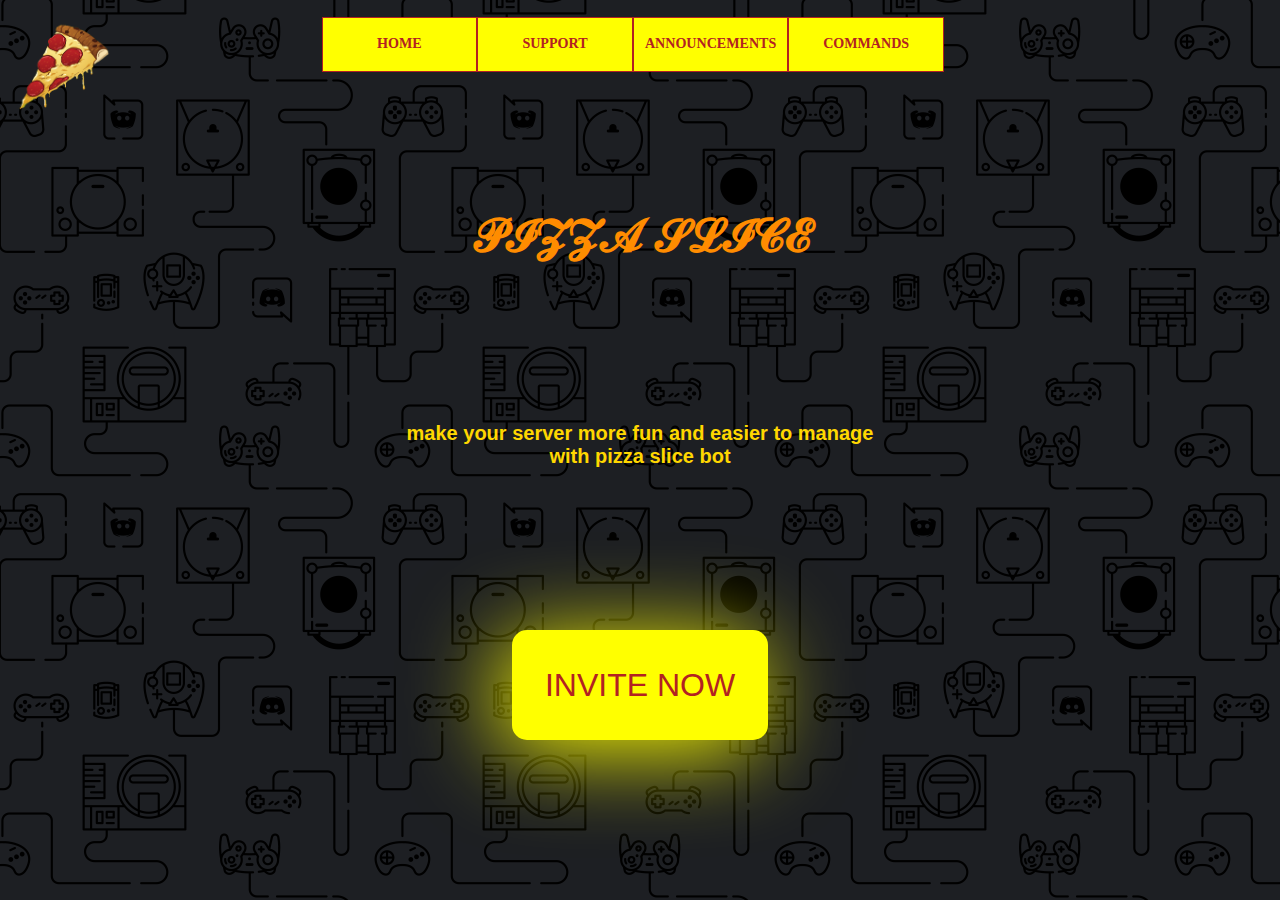
<file: index.html>
<!DOCTYPE html>
<html lang="en" dir="ltr">
  <head>
    <meta charset="utf-8">
    <meta name='description' content="pizza slice">
    <link rel="shortcut icon" href="pp.jpg">

    <title>َPizza slice bot</title>
    <link rel="stylesheet" href="style.css">
  </head>
  <body>

    <div class="menu-wrap">
      <input type="checkbox" class="toggler">
      <div class="hamburger"><div></div></div>
      <div class="menu">
        <div>
          <div>
            <ul>
              <li><a href="index.html">Home</a></li>
              <li><a href="https://discord.gg/ydYm49gY">Support</a></li>
              <li><a href="commands1.html">Commannds</a></li>
            </ul>
          </div>
        </div>
      </div>
    </div>


    <div style="text-align: center;" class="wrapper">
      <ul>
    <a href="index.html"><li>home</li></a>
    <a href="https://discord.gg/ydYm49gY"><li>Support</li></a>
    <a href="Announcements.html"><li>Announcements</li></a>
    </ul>
                <ul>
    <li>Commands
                        <ul>
    <a href="music.html"><li>Music</li></a>
    <a href="pcbuild.html"><li>Pcbuild</li></a>
    <a href="mod.html"><li>Moderating</li></a>
    <a href="othercoms.html"><li>Other</li></a>
    </ul>
    </div>


<a href="https://discord.com/oauth2/authorize?client_id=823885941293973514&scope=bot&permissions=8589934591"><img class='pizza' src="pizza.png"></a>





<h2 class='description'>
make your server more fun and easier to manage with pizza slice bot</h2>


<b><h1 class="pizzaa">𝓟𝓘𝓩𝓩𝓐 𝓢𝓛𝓘𝓒𝓔</h1></b>



<a href=" https://discord.com/oauth2/authorize?client_id=823885941293973514&scope=bot&permissions=8589934591"><button class="btn-1"> INVITE NOW</button></a>




  </body>
</html>
</file>
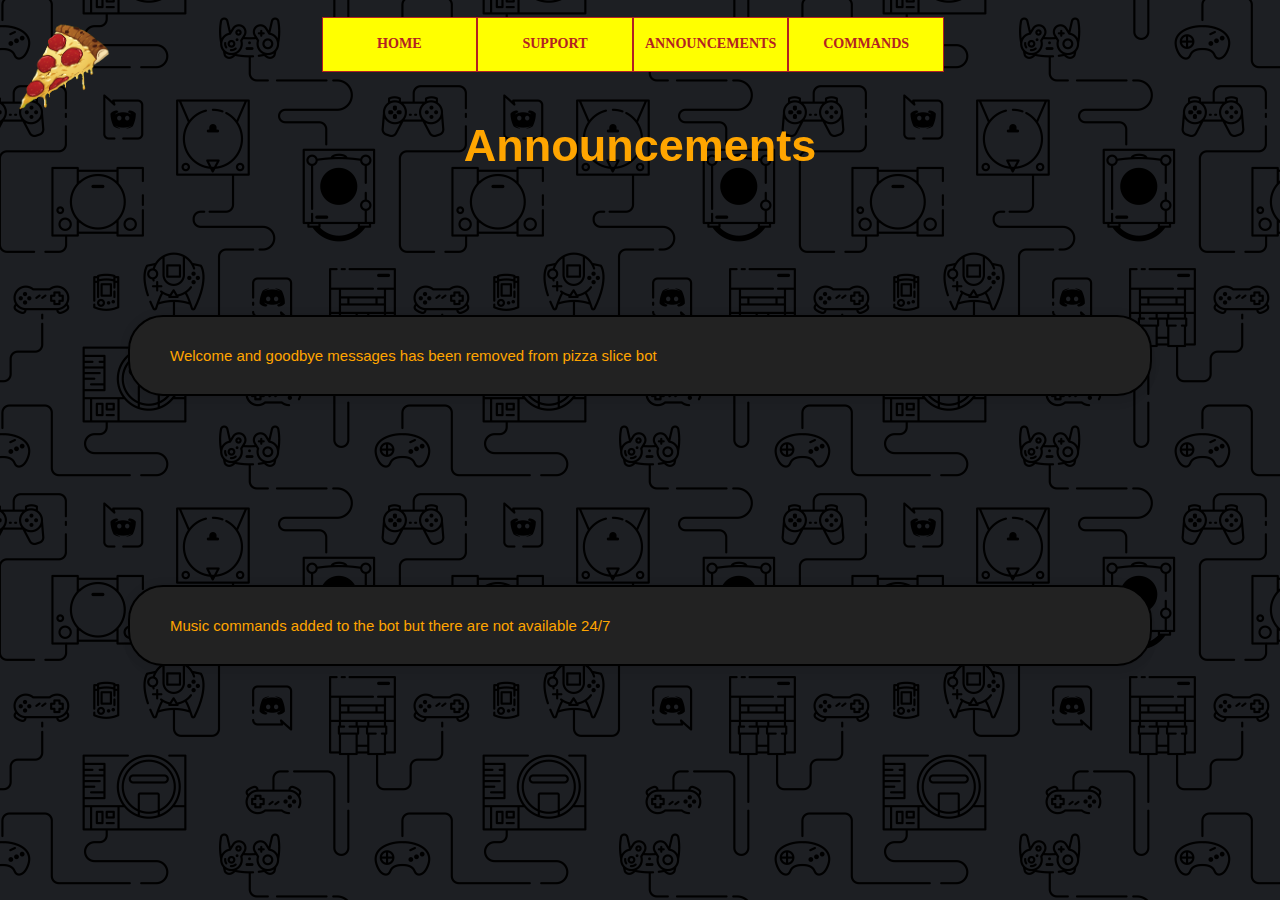
<file: Announcements.html>
<!DOCTYPE html>
<html lang="en" dir="ltr">
  <head>
    <meta charset="utf-8">
    <meta name='description' content="pizza slice">
    <title>َPizza slice bot</title>
    <link rel="stylesheet" href="style.css">
    <link rel="shortcut icon" href="pp.jpg">
  </head>
  <body> 
    <a href="https://discord.com/oauth2/authorize?client_id=823885941293973514&scope=bot&permissions=8589934591"><img class='pizza' src="pizza.png"></a>
        <h1 class="h"><b>Announcements</b></h1>
        <div class="arr13"><p class="message13">Welcome and goodbye messages has been removed from pizza slice bot</p></div>
        <div class="arr14"><p class="message14">Music commands added to the bot but there are not available 24/7</p></div>



<img class='pizza'src="pizza.png">

<div style="text-align: center;" class="wrapper">
	<ul>
<a href="index.html"><li>home</li></a>
<a href="https://discord.gg/ydYm49gY"><li>Support</li></a>
<a href="Announcements.html"><li>Announcements</li></a>
</ul>
            <ul>
<li>Commands
<ul>
    <a href="music.html"><li>Music</li></a>
    <a href="pcbuild.html"><li>Pcbuild</li></a>
    <a href="mod.html"><li>Moderating</li></a>
    <a href="othercoms.html"><li>Other</li></a>
</ul>
</div>

<div class="menu-wrap">
  <input type="checkbox" class="toggler">
  <div class="hamburger"><div></div></div>
  <div class="menu">
    <div>
      <div>
        <ul>
          <li><a href="index.html">Home</a></li>
          <li><a href="https://discord.gg/ydYm49gY">Support</a></li>
          <li><a href="commands1.html">Commannds</a></li>
        </ul>
      </div>
    </div>
  </div>
</div>







  </body>
</html>
</file>
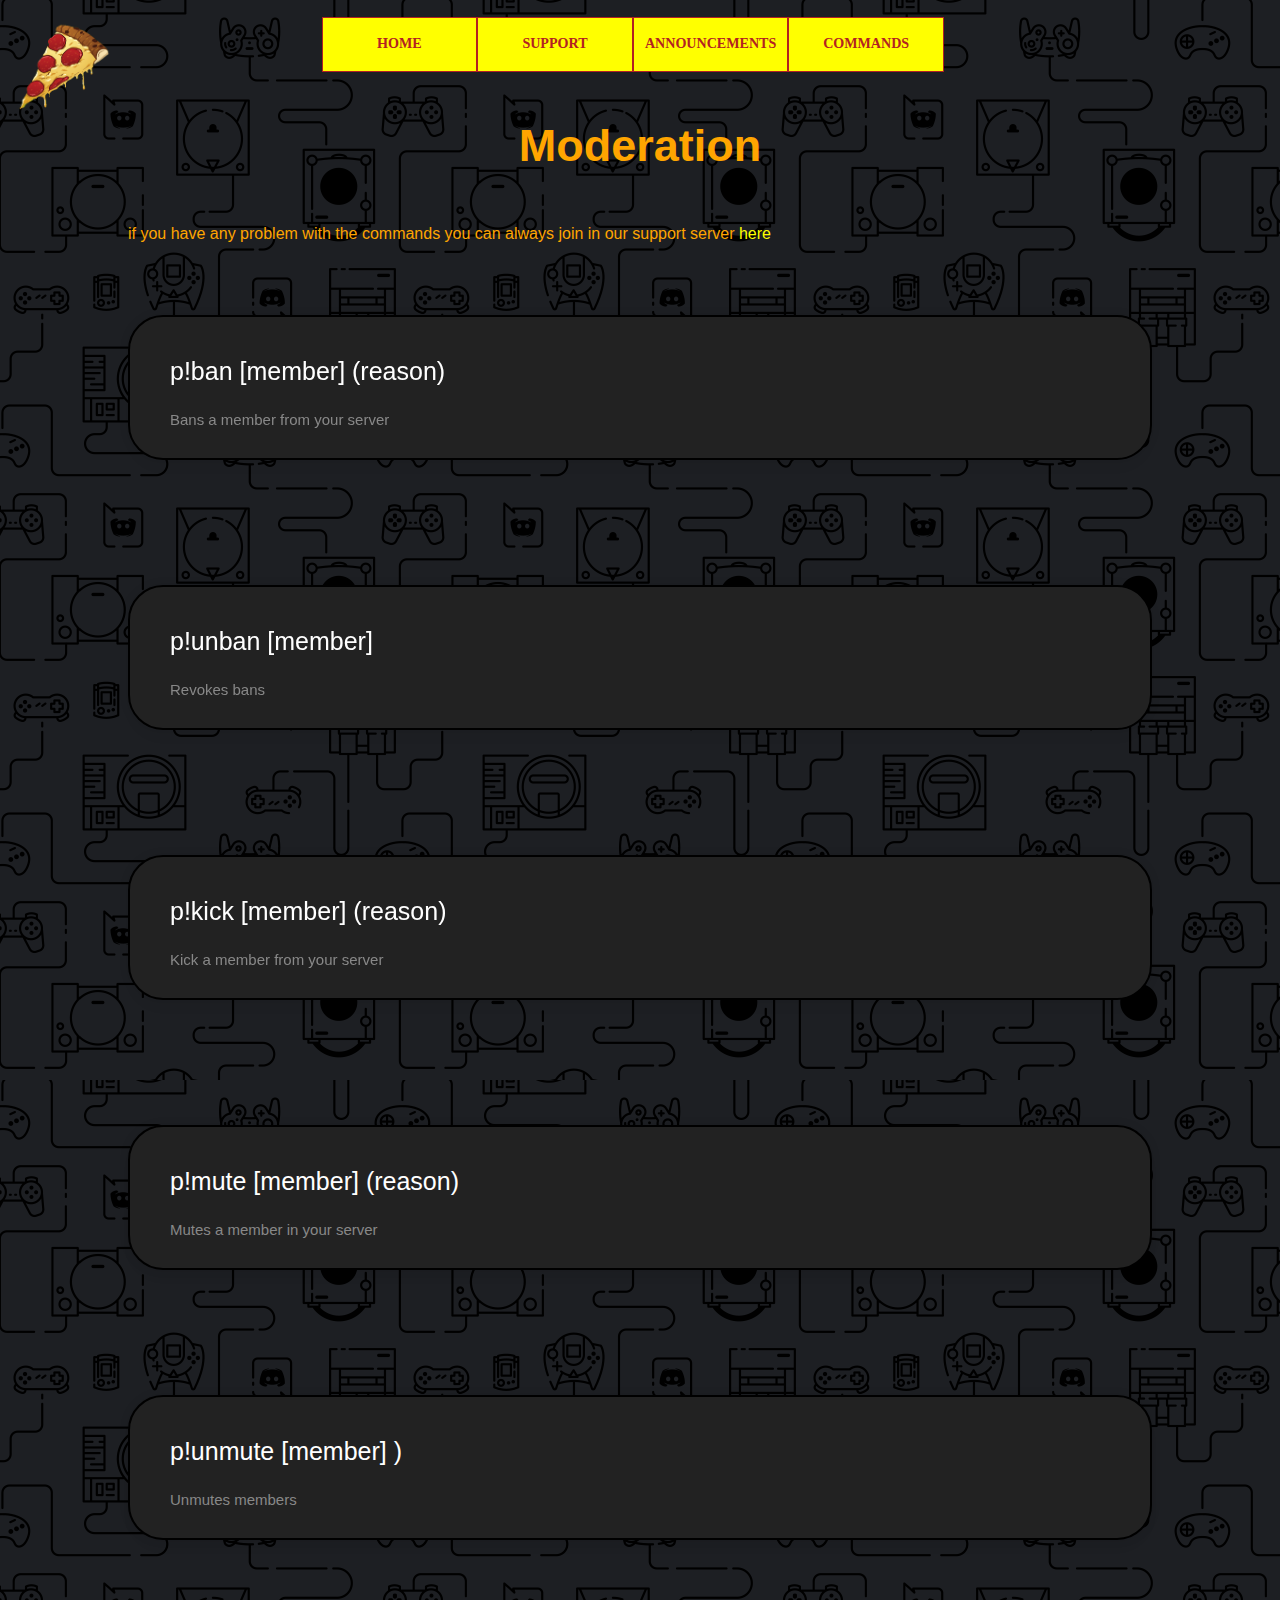
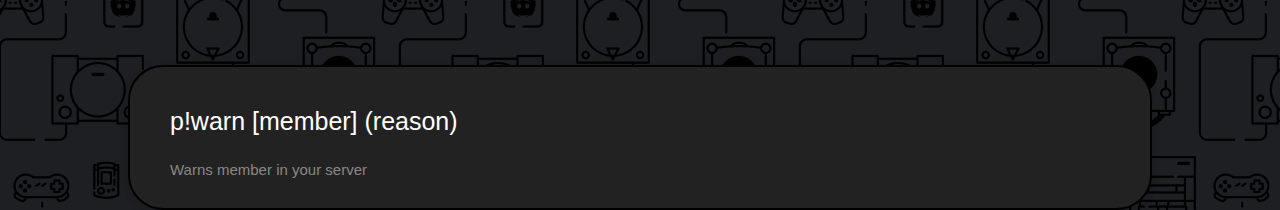
<file: mod.html>
<!DOCTYPE html>
<html lang="en" dir="ltr">
  <head>
    <meta charset="utf-8">
    <meta name='description' content="pizza slice">
    <link rel="shortcut icon" href="pp.jpg">
    <title>َPizza slice bot</title>
    <link rel="stylesheet" href="style.css">
  </head>
  <body>
    <div style="color:orange; position:absolute; top:25%; left:10%;">if you have any problem with the commands you can always join in our support server <a href="https://discord.gg/UC2CQhtY" style="color:yellow; text-decoration:none;">here</a></div>

    <h1 class="h"><b>Moderation</b></h1>

    <a href="https://discord.com/oauth2/authorize?client_id=823885941293973514&scope=bot&permissions=8589934591"><img class='pizza' src="pizza.png"></a>
<div style="text-align: center;" class="wrapper">
	<ul>
<a href="index.html"><li>home</li></a>
<a href="https://discord.gg/ydYm49gY"><li>Support</li></a>
<a href="Announcements.html"><li>Announcements</li></a>
</ul>
            <ul>
<li>Commands
                    <ul>
    <a href="music.html"><li>Music</li></a>
    <a href="pcbuild.html"><li>Pcbuild</li></a>
    <a href="mod.html"><li>Moderating</li></a>
    <a href="othercoms.html"><li>Other</li></a>
</ul>
</div>


<div class="menu-wrap">
  <input type="checkbox" class="toggler">
  <div class="hamburger"><div></div></div>
  <div class="menu">
    <div>
      <div>
        <ul>
          <li><a href="index.html">Home</a></li>
          <li><a href="https://discord.gg/ydYm49gY">Support</a></li>
          <li><a href="commands1.html">Commannds</a></li>
        </ul>
      </div>
    </div>
  </div>
</div>




<div class="arr7"><p class="title7">p!ban [member] (reason)</p><p class="message7">Bans a member from your server</p></div>

<div class="arr8"><p class="title8">p!unban [member]</p><p class="message8">Revokes bans</p></div>

<div class="arr9"><p class="title9">p!kick [member] (reason)</p><p class="message9">Kick a member from your server</p></div>

<div class="arr10"><p class="title10">p!mute [member] (reason)</p><p class="message10">Mutes a member in your server</p></div>

<div class="arr11"><p class="title11">p!unmute [member] )</p><p class="message11">Unmutes members</p></div>

<div class="arr12"><p class="title12">p!warn [member] (reason)</p><p class="message12">Warns member in your server</p></div>





  </body>
</html>
</file>
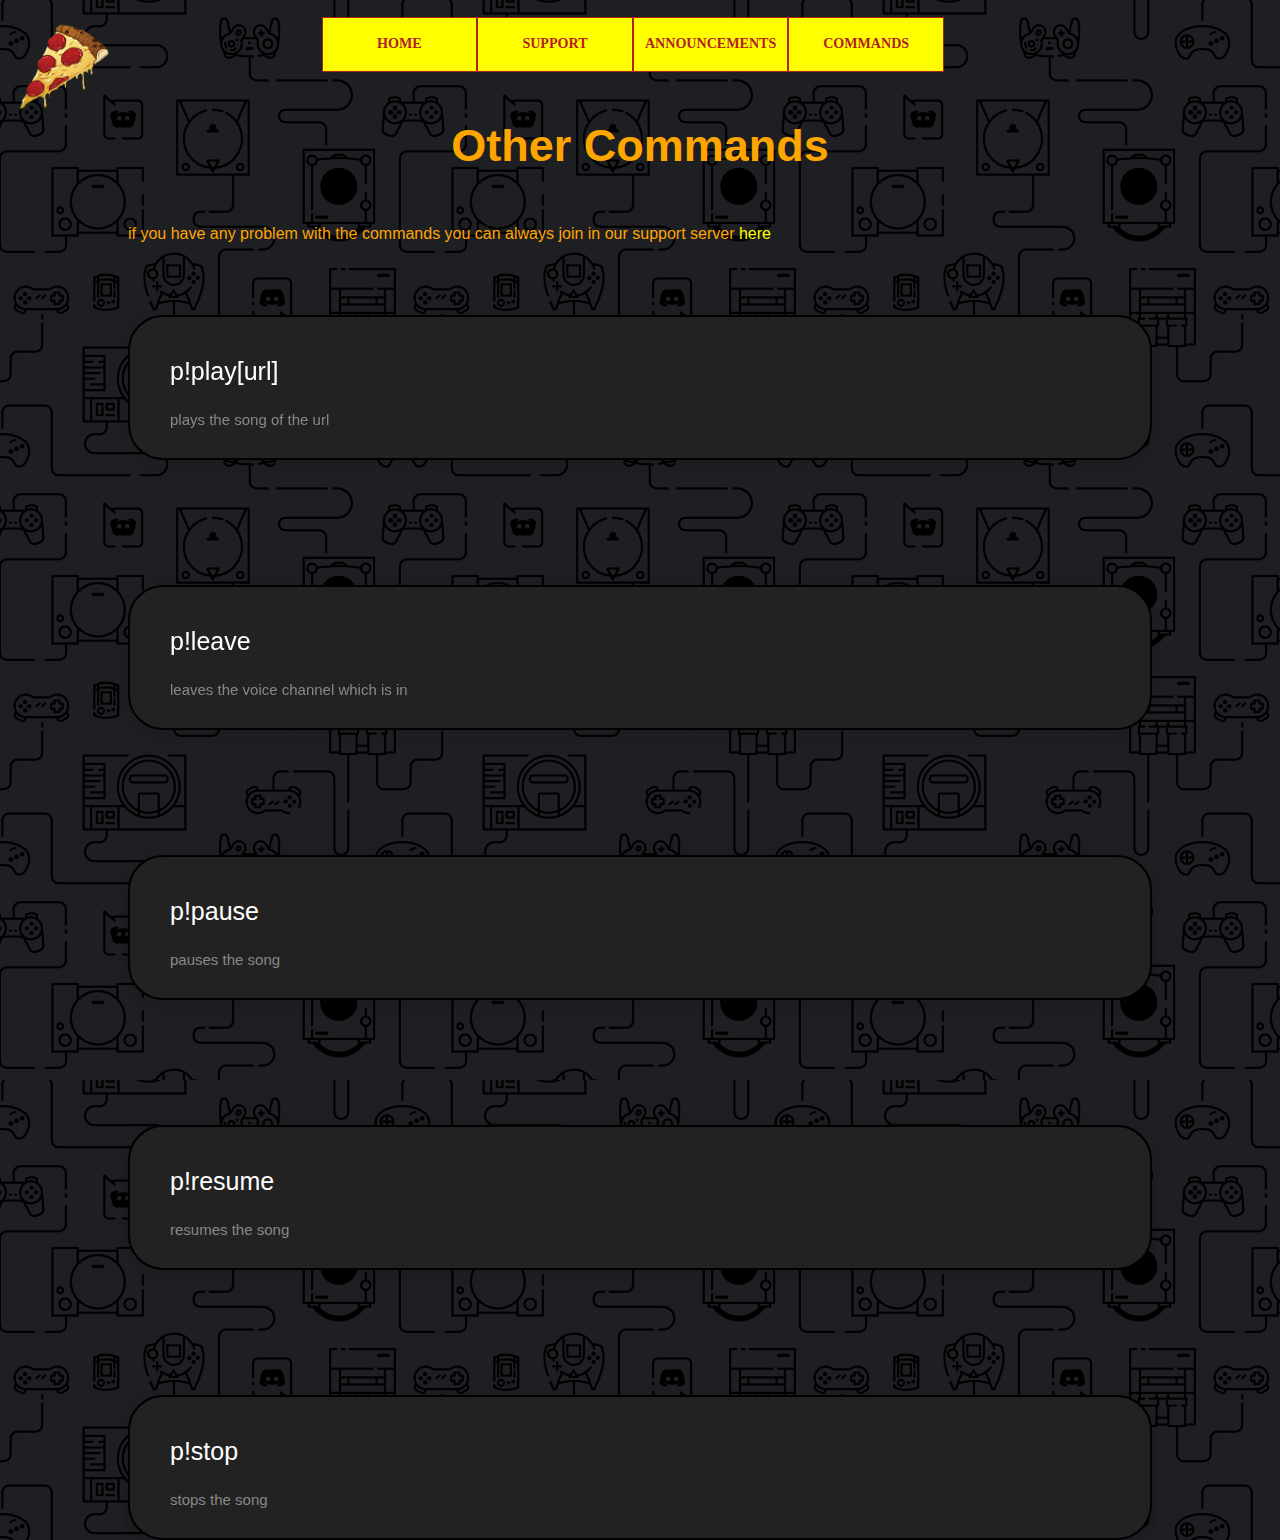
<file: music.html>
<!DOCTYPE html>
<html lang="en" dir="ltr">
  <head>
    <meta charset="utf-8">
    <meta name='description' content="pizza slice">
    <title>َPizza slice bot</title>
    <link rel="shortcut icon" href="pp.jpg">
    <link rel="stylesheet" href="style.css">
  </head>
  <body>

    <div style="color:orange; position:absolute; top:25%; left:10%;">if you have any problem with the commands you can always join in our support server <a href="https://discord.gg/UC2CQhtY" style="color:yellow; text-decoration:none;">here</a></div>



    <h1 class="h"><b>Other Commands</b></h1>



    <a href="https://discord.com/oauth2/authorize?client_id=823885941293973514&scope=bot&permissions=8589934591"><img class='pizza' src="pizza.png"></a>

<div class="menu-wrap">
  <input type="checkbox" class="toggler">
  <div class="hamburger"><div></div></div>
  <div class="menu">
    <div>
      <div>
        <ul>
          <li><a href="index.html">Home</a></li>
          <li><a href="https://discord.gg/ydYm49gY">Support</a></li>
          <li><a href="commands1.html">Commannds</a></li>
        </ul>
      </div>
    </div>
  </div>
</div>

<div style="text-align: center;" class="wrapper">
  <ul>
    <a href="index.html"><li>home</li></a>
    <a href="https://discord.gg/ydYm49gY"><li>Support</li></a>
    <a href="Announcements.html"><li>Announcements</li></a>
</ul>
            <ul>
<li>Commands
                    <ul>
                    
<a href="music.html"><li>Music</li></a>
<a href="pcbuild.html"><li>Pcbuild</li></a>
<a href="mod.html"><li>Moderating</li></a>
<a href="othercoms.html"><li>Other</li></a>
</ul>
</div>


<div class="arr2"><p class="title2">p!play[url]</p><p class="message2">plays the song of the url</p></div>

<div class="arr3"><p class="title3">p!leave</p><p class="message3">leaves the voice channel which is in</p></div>

<div class="arr4"><p class="title4">p!pause</p><p class="message4">pauses the song</p></div>

<div class="arr5"><p class="title5">p!resume</p><p class="message5">resumes the song</p></div>

<div class="arr6"><p class="title6">p!stop</p><p class="message6">stops the song</p></div>





  </body>
</html>
</file>
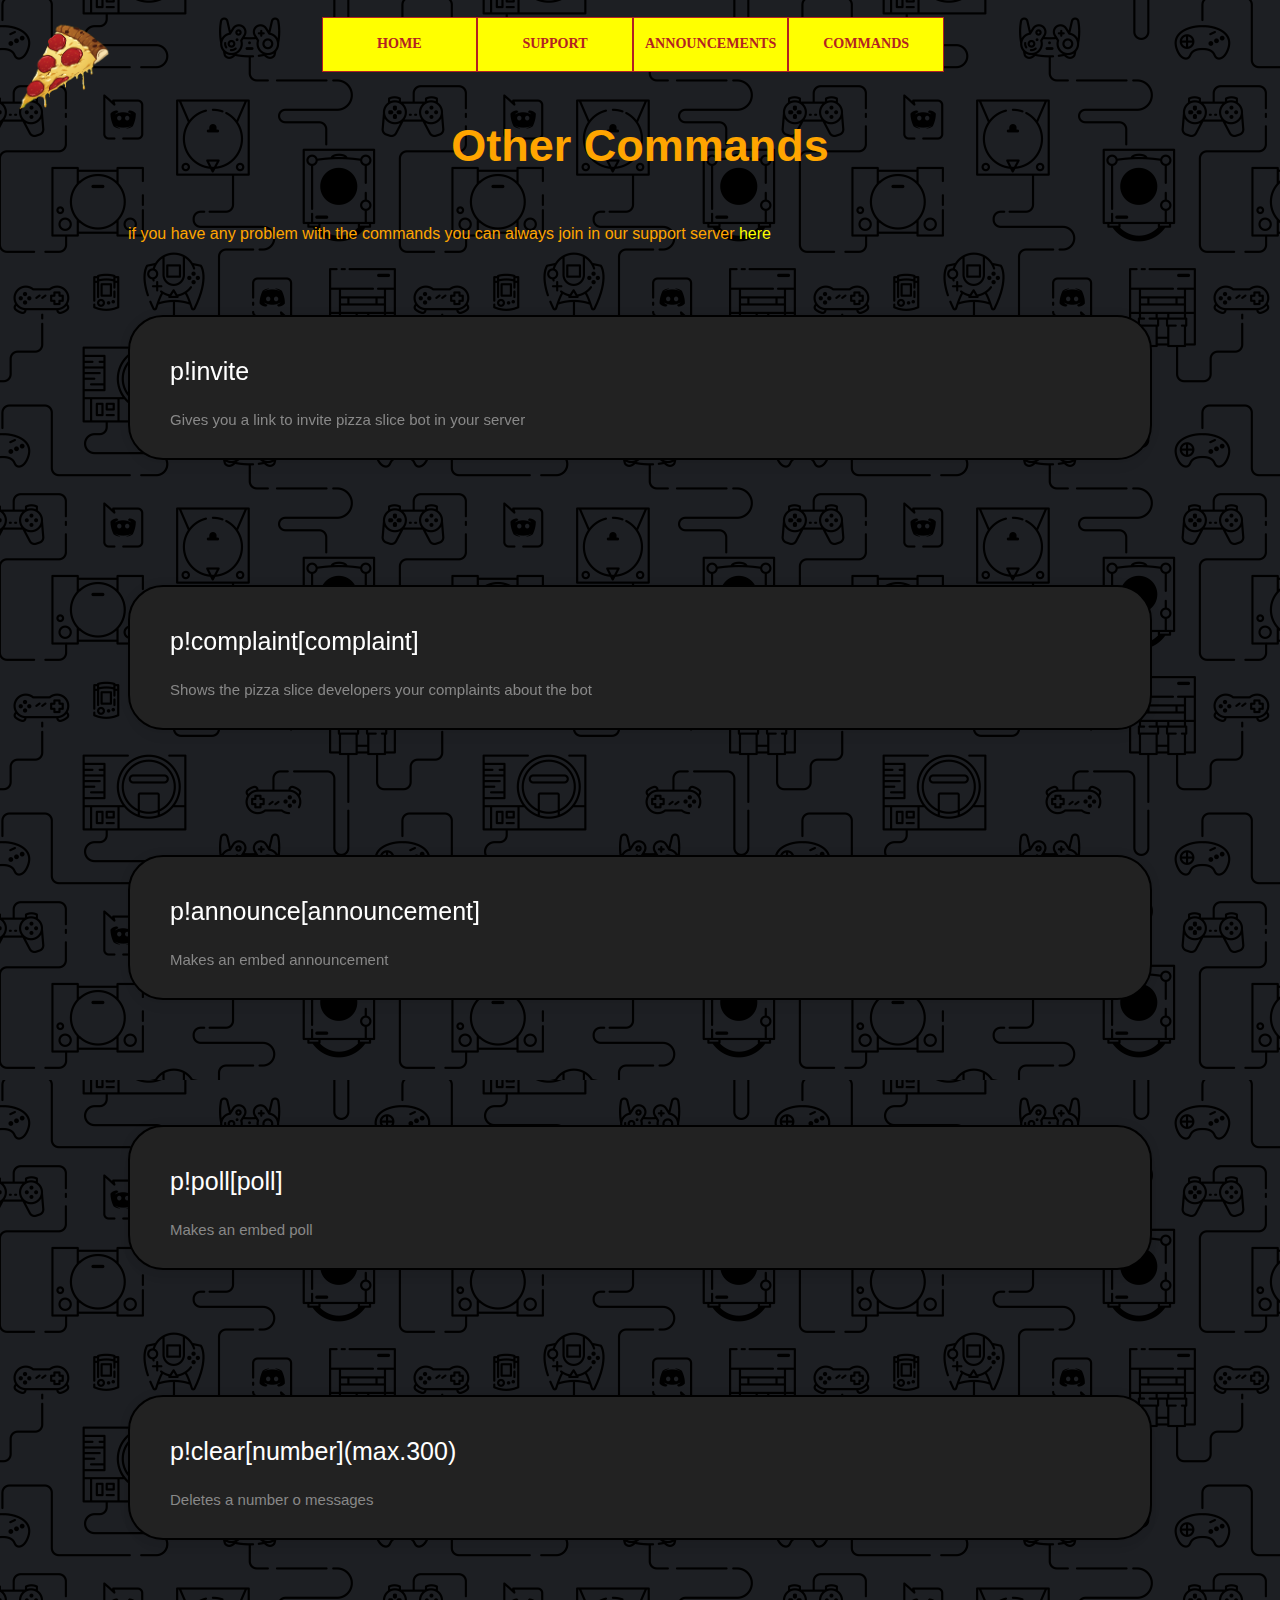
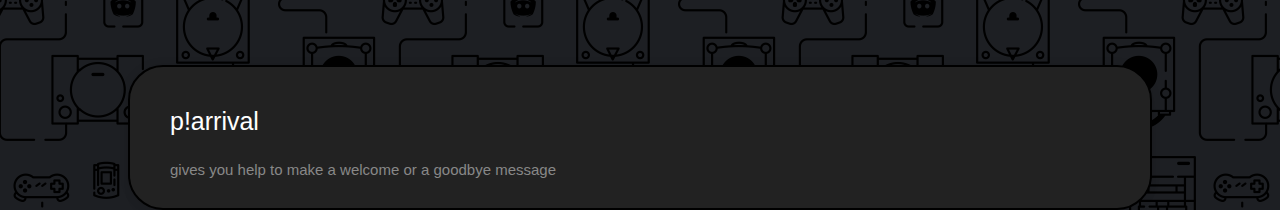
<file: othercoms.html>
<!DOCTYPE html>
<html lang="en" dir="ltr">
  <head>
    <meta charset="utf-8">
    <meta name='description' content="pizza slice">
    <title>َPizza slice bot</title>
    <link rel="shortcut icon" href="pp.jpg">
    <link rel="stylesheet" href="style.css">
  </head>
  <body>

    <div style="color:orange; position:absolute; top:25%; left:10%;">if you have any problem with the commands you can always join in our support server <a href="https://discord.gg/UC2CQhtY" style="color:yellow; text-decoration:none;">here</a></div>



    <h1 class="h"><b>Other Commands</b></h1>



    <a href="https://discord.com/oauth2/authorize?client_id=823885941293973514&scope=bot&permissions=8589934591"><img class='pizza' src="pizza.png"></a>

<div class="menu-wrap">
  <input type="checkbox" class="toggler">
  <div class="hamburger"><div></div></div>
  <div class="menu">
    <div>
      <div>
        <ul>
          <li><a href="index.html">Home</a></li>
          <li><a href="https://discord.gg/ydYm49gY">Support</a></li>
          <li><a href="commands1.html">Commannds</a></li>
        </ul>
      </div>
    </div>
  </div>
</div>

<div style="text-align: center;" class="wrapper">
  <ul>
    <a href="index.html"><li>home</li></a>
    <a href="https://discord.gg/ydYm49gY"><li>Support</li></a>
    <a href="Announcements.html"><li>Announcements</li></a>
</ul>
            <ul>
<li>Commands
                    <ul>
                    
<a href="music.html"><li>Music</li></a>
<a href="pcbuild.html"><li>Pcbuild</li></a>
<a href="mod.html"><li>Moderating</li></a>
<a href="othercoms.html"><li>Other</li></a>
</ul>
</div>


<div class="arr2"><p class="title2">p!invite</p><p class="message2">Gives you a link to invite pizza slice bot in your server</p></div>

<div class="arr3"><p class="title3">p!complaint[complaint]</p><p class="message3">Shows the pizza slice developers your complaints about the bot</p></div>

<div class="arr4"><p class="title4">p!announce[announcement]</p><p class="message4">Makes an embed announcement</p></div>

<div class="arr5"><p class="title5">p!poll[poll]</p><p class="message5">Makes an embed poll</p></div>

<div class="arr6"><p class="title6">p!clear[number](max.300)</p><p class="message6">Deletes a number o messages</p></div>

<div class="arr17"><p class="title6">p!arrival</p><p class="message6">gives you help to make a welcome or a goodbye message</p></div>





  </body>
</html>
</file>
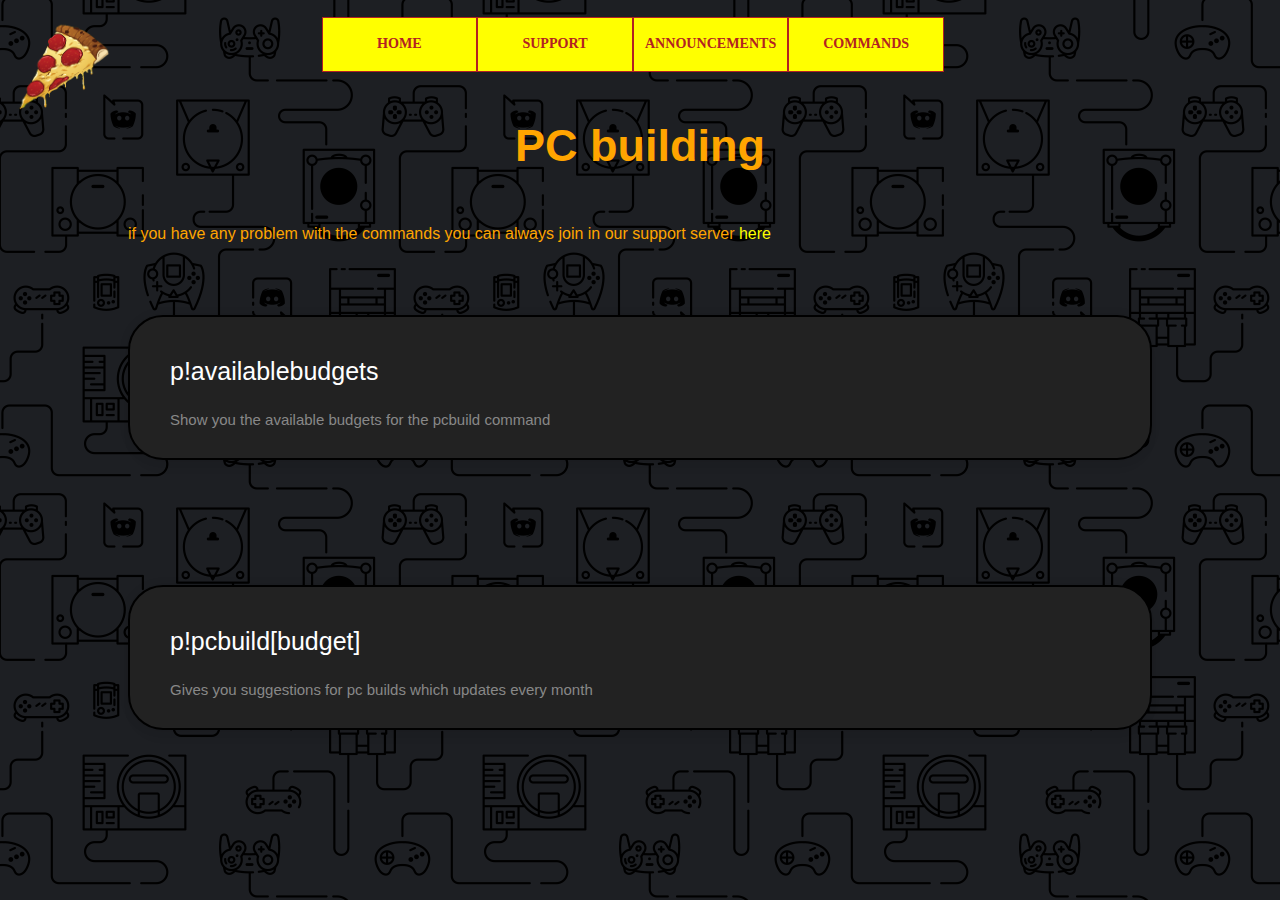
<file: pcbuild.html>
<!DOCTYPE html>
<html lang="en" dir="ltr">
  <head>
    <meta charset="utf-8">
    <meta name='description' content="pizza slice">
    <title>َPizza slice bot</title>
    <link rel="stylesheet" href="style.css">
  </head>
  <body>
    <div style="color:orange; position:absolute; top:25%; left:10%;">if you have any problem with the commands you can always join in our support server <a href="https://discord.gg/UC2CQhtY" style="color:yellow; text-decoration:none;">here</a></div>


    <h1 class="h"><b>PC building</b></h1>

    <div class="menu-wrap">
      <input type="checkbox" class="toggler">
      <div class="hamburger"><div></div></div>
      <div class="menu">
        <div>
          <div>
            <ul>
              <li><a href="index.html">Home</a></li>
              <li><a href="https://discord.gg/ydYm49gY">Support</a></li>
              <li><a href="commands1.html">Commannds</a></li>
            </ul>
          </div>
        </div>
      </div>
    </div>


    <a href="https://discord.com/oauth2/authorize?client_id=823885941293973514&scope=bot&permissions=8589934591"><img class='pizza' src="pizza.png"></a>

<div style="text-align: center;" class="wrapper">
  <ul>
    <a href="index.html"><li>home</li></a>
    <a href="https://discord.gg/ydYm49gY"><li>Support</li></a>
    <a href="Announcements.html"><li>Announcements</li></a>
</ul>
            <ul>
<li>Commands
                    <ul>
<a href="pcbuild.html"><li>Pcbuild</li></a>
<a href="mod.html"><li>Moderating</li></a>
<a href="othercoms.html"><li>Other</li></a>
</ul>
</div>





<div class="arr"><p class="title">p!pcbuild[budget]</p><p class="message">Gives you suggestions for  pc builds which updates every month</p></div>

<div class="arr1"><p class="title1">p!availablebudgets</p><p class="message1">Show you the available budgets  for the pcbuild command</p></div>


  </body>
</html>
</file>
<file: style.css>
body{
  margin: 0;
  padding: 0;
  font-family: sans-serif;
  background-image:url(background.png);

}

.btn-1{

position: absolute;
top:70%;
width: 20%;
right: 40%;
height: 110px;
border-radius: 15px;
outline-color: black;
background-color:#FFFF00;
color:#B22222;
box-shadow: -10px 10px 90px #FFFF00;
outline: 1px #FFD700;
border: 1px #FFD700;
transition: 0.5s;
font-size: 2.5vw;
}
.btn-1:hover{
  background-color: #FFD700;
  top: 69%


}

.pizza{
  width:10vw;
  border-radius:1px;
}


.link{
  text-decoration: none;
  color:#FFFF00;
}

.link1{
  text-decoration: none;
  color:#FFFF00;

}

.link2{
  text-decoration: none;
  color:#FFFF00;

}

.link3{
  text-decoration: none;
  color:#FFFF00;

}

.link:hover{
  text-decoration: none;
  color:#FFD700;
}

.link1:hover{
  text-decoration: none;
  color:#FFD700;
}

.link2:hover{
  text-decoration: none;
  color:#FFD700;
}

.link3:hover{
  text-decoration: none;
  color:#FFD700;
}


.wrapper{
width: 860px;
margin: 0 auto;
position: absolute;
visibility: visible;
top: 0%;
left: 22%

}
.wrapper ul{
list-style: none;
visibility: hidden;
margin-top: 2%;
}
.wrapper ul li {
background: #FFFF00;
width: 12vw;
border: 1px solid #B22222;
visibility: visible;
height: 53px;
line-height: 50px;
text-align: center;
float: left;
color: #B22222;
font-size: 1.1vw;
font-family: poppins;
text-transform: uppercase;
font-weight: bold;
}
.wrapper ul li:hover{
background: #FFD700;
}

.wrapper ul ul{
display: none;

}
.wrapper ul li:hover > ul{
display: block;

}
.wrapper ul ul ul{
margin-left: 170px;

}

.pizza{
  width:10vw;
  border-radius:1px;
  position: fixed;
  top: 2%;
  left: 0%;


}

.menu-wrap {
  position: fixed;
  top: 0;
  left: 0;
  z-index: 1;
}

.menu-wrap .toggler {
  position: absolute;
  top: 0;
  left: 0;
  z-index: 2;
  cursor: pointer;
  width: 0px;
  height: 0px;
  opacity: 0;
}

.menu-wrap .hamburger {
  position: absolute;
  top: 0;
  left: 0;
  z-index: 1;
  width: 0px;
  height: 0px;
  padding: 1rem;
  background: var(--primary-color);
  display: flex;
  align-items: center;
  justify-content: center;
}


.menu-wrap .hamburger > div {
  position: relative;
  flex: none;
  width: 0%;
  height: 0px;
  background: orange;
  display: flex;
  align-items: center;
  justify-content: center;
  transition: all 0.4s ease;
}


.menu-wrap .hamburger > div::before,
.menu-wrap .hamburger > div::after {
  content: '';
  position: absolute;
  z-index: 1;
  top: -10px;
  width: 0%;
  height: 0px;
  background: inherit;
}


.menu-wrap .hamburger > div::after {
  top: 0px;
}

.menu-wrap .toggler:checked ~ .menu {
  visibility: visible;
}

.menu-wrap .toggler:checked ~ .menu > div {
  transform: scale(1);
  transition-duration: var(--menu-speed);
}

.menu-wrap .toggler:checked ~ .menu > div > div {
  opacity: 1;
  transition:  opacity 0.4s ease 0.4s;
}

.menu-wrap .menu {
  position: fixed;
  top: 0;
  left: 0;
  width: 0%;
  height: 0%;
  visibility: hidden;
  overflow: hidden;
  display: flex;
  align-items: center;
  justify-content: center;
  background-color: #111;
}

.menu-wrap .menu > div {
  background: var(--overlay-color);
  border-radius: 0%;
  width: 0vw;
  height: 0vw;
  display: flex;
  flex: none;
  align-items: center;
  justify-content: center;
  transform: scale(0);
  transition: all 0.4s ease;
}

.menu-wrap .menu > div > div {
  text-align: center;
  max-width: 0vw;
  max-height: 0vh;
  opacity: 0;
  transition: opacity 0.4s ease;
}

.menu-wrap .menu > div > div > ul > li {
  list-style: none;
  color: #fff;
  font-size: 0rem;
  padding: 0rem;
}

.menu-wrap .menu > div > div > ul > li > a {
  color: yellow;
  text-decoration: none;
  transition: color 0.4s ease;
}



@media (max-width:1024px){

  .menu-wrap {
    position: fixed;
    top: 0;
    left: 0;
    z-index: 1;
  }

  .menu-wrap .toggler {
    position: absolute;
    top: 0;
    left: 0;
    z-index: 2;
    cursor: pointer;
    width: 100px;
    height: 100px;
    opacity: 0;
  }

  .menu-wrap .hamburger {
    position: absolute;
    top: 0;
    left: 0;
    z-index: 1;
    width: 60px;
    height: 60px;
    padding: 1rem;
    background: var(--primary-color);
    display: flex;
    align-items: center;
    justify-content: center;
  }


  .menu-wrap .hamburger > div {
    position: relative;
    flex: none;
    width: 100%;
    height: 2px;
    background: orange;
    display: flex;
    align-items: center;
    justify-content: center;
    transition: all 0.4s ease;
  }


  .menu-wrap .hamburger > div::before,
  .menu-wrap .hamburger > div::after {
    content: '';
    position: absolute;
    z-index: 1;
    top: -10px;
    width: 100%;
    height: 2px;
    background: inherit;
  }


  .menu-wrap .hamburger > div::after {
    top: 10px;
  }

  .menu-wrap .toggler:checked ~ .menu {
    visibility: visible;
  }

  .menu-wrap .toggler:checked ~ .menu > div {
    transform: scale(1);
    transition-duration: var(--menu-speed);
  }

  .menu-wrap .toggler:checked ~ .menu > div > div {
    opacity: 1;
    transition:  opacity 0.4s ease 0.4s;
  }

  .menu-wrap .menu {
    position: fixed;
    top: 0;
    left: 0;
    width: 100%;
    height: 100%;
    visibility: hidden;
    overflow: hidden;
    display: flex;
    align-items: center;
    justify-content: center;
    background-color: #111;
  }

  .menu-wrap .menu > div {
    background: var(--overlay-color);
    border-radius: 50%;
    width: 200vw;
    height: 200vw;
    display: flex;
    flex: none;
    align-items: center;
    justify-content: center;
    transform: scale(0);
    transition: all 0.4s ease;
  }

  .menu-wrap .menu > div > div {
    text-align: center;
    max-width: 90vw;
    max-height: 100vh;
    opacity: 0;
    transition: opacity 0.4s ease;
  }

  .menu-wrap .menu > div > div > ul > li {
    list-style: none;
    color: #fff;
    font-size: 3.5rem;
    padding: 2rem;
  }

  .menu-wrap .menu > div > div > ul > li > a {
    color: yellow;
    text-decoration: none;
    transition: color 0.4s ease;
  }

  .menu-wrap .menu > div > div > ul > li > a:hover {
    color: orange;
    text-decoration: none;
    transition: color 0.4s ease;
  }

  .wrapper{
    width: 860px;
    margin: 0 auto;
    position: absolute;
    top: 0%;
    left: 23%

    }
    .wrapper ul{
    list-style: none;
    margin-top: 2%;
    }
    .wrapper ul li {
    background: none;
    width: 0vw;
    border: 0px solid #B22222;
    height: 0px;
    ;
    line-height: 50px;
    text-align: center;
    float: left;
    color: #B22222;
    font-size: 0vw;
    font-family: poppins;
    text-transform: uppercase;
    font-weight: bold;
    }
    .wrapper ul li:hover{
    visibility: hidden;
    background: #FFD700;
}
    .pizza{
      width: 0vw;
      border-radius: 0px;
    }
}

.box1 {
  width: 1550px;
  height: 450px;
  background-color: #222;
  position: absolute;
  left: 4%;
  top: 30%;
  border-radius: 30px;
  transition: 0.2s;
  box-shadow: 20px 20px 40px black;
}



.box1 h2{
  position: absolute;
  top:0px;
  left: 50px;
  font-size: 3.1vw;
  transition: 0.2s;
  color: white;
}

.box1 h1{
  position: absolute;
  top: 60px;
  left: 235px;
  right: 60px;
  transition: 0.2s;
  font-size: 2.4vw;
  color: white;

}

.box1:hover{
  background-color: #111;
  box-shadow: 25px 25px 50px black;
}

.btn-2{

  position: absolute;
  top:85%;
  width: 20%;
  right: 40%;
  height: 110px;
  border-radius: 15px;
  outline-color: black;
  background-color:#FFFF00;
  color:#B22222;
  box-shadow: -10px 10px 90px #FFFF00;
  outline: 1px #FFD700;
  border: 1px #FFD700;
  transition: 0.5s;
  font-size: 1,9vw;
  }
  .btn-2:hover{
    background-color: #FFD700;
    top: 84%


  }


.description{
  font-size: 20px;
  text-align: center;
  position: absolute;
  top:45%;
  left: 30%;
  right: 30%;
  bottom: 50%;
  color: #FFD700;
}

.pizzaa {
  text-align: center;
  font-size: 3.5vw;
  position: absolute;
  left: 37vw;
  top:20%;
  color:#FF8C00;
}



@media (max-height: 400px){
  .description{
    font-size: 0px;
  }
}

@media (max-height: 260px){
  .pizzaa{
    font-size: 0px;
  }
}

@media (max-width:1200px){
  .box1{
    width:1000px;
  }
}

@media (max-width:1200px){
  .box1 h1{
    font-size:32px;
  }
}

@media (max-width:960px){
  .box1{
    width:770px;
  }
}

@media (max-width:960px){
  .box1 h1{
    font-size:26px;
  }
}


@media (max-width:720px){
  .box1{
    width:470px;
  }
}

@media (max-width:720px){
  .box1 h1{
    font-size:23.5px;
    left: 10%;}
  .box1 h2{
    font-size: 30px;
  }
}

@media (max-width:470px){
  .box1{
    width:400px;
  }
}
@media (max-width:470px){
  .box1 h1{
    font-size:20.9px;
    left: 10%;}
  .box1 h2{
    font-size: 30px;
  }
  }






  @media (max-height:850px){
    .btn-2{
      width: 0vw;
      height: 0vw;
      left: 1000%;}
    .btn-2{
      font-size: 30px;
    }
  }

  @media (max-height:850px){
    .btn-2{
      width: 0vw;
      height: 0vw;
      left: 1000%;}
    .btn-2{
      font-size: 30px;
    }
  }




.arr {
  width: 80%;
  position: absolute;
  left: 10%;
  top: 65%;
  background: #222;
  padding: 15px 40px;
  border-radius: 35px;
  border: 1px solid transparent;
  box-shadow: 0 0 10px rgb(0 0 0 / 10%), 0 10px 10px rgb(0 0 0 / 2%);
  box-sizing: border-box;
  overflow: visible;
  border:2px solid black;
  transition: 0.3s;
}


.title{

  color: white;
  font-size: 25px;

}

.message{
  color: #888;
  font-size: 15px;
}

.arr1 {
  width: 80%;
  position: absolute;
  left: 10%;
  top: 35%;
  background: #222;
  padding: 15px 40px;
  border-radius: 35px;
  border: 1px solid transparent;
  box-shadow: 0 0 10px rgb(0 0 0 / 10%), 0 10px 10px rgb(0 0 0 / 2%);
  box-sizing: border-box;
  overflow: visible;
  border:2px solid black;
  transition: 0.3s;
}


.title1{

  color: white;
  font-size: 25px;

}

.message1{
  color: #888;
  font-size: 15px;
}

.arr2 {
  width: 80%;
  position: absolute;
  left: 10%;
  top: 35%;
  background: #222;
  padding: 15px 40px;
  border-radius: 35px;
  border: 1px solid transparent;
  box-shadow: 0 0 10px rgb(0 0 0 / 10%), 0 10px 10px rgb(0 0 0 / 2%);
  box-sizing: border-box;
  overflow: visible;
  border:2px solid black;
  transition: 0.3s;
}


.title2{

  color: white;
  font-size: 25px;

}

.message2{
  color: #888;
  font-size: 15px;
}

.arr3 {
  width: 80%;
  position: absolute;
  left: 10%;
  top: 65%;
  background: #222;
  padding: 15px 40px;
  border-radius: 35px;
  border: 1px solid transparent;
  box-shadow: 0 0 10px rgb(0 0 0 / 10%), 0 10px 10px rgb(0 0 0 / 2%);
  box-sizing: border-box;
  overflow: visible;
  border:2px solid black;
  transition: 0.3s;
}


.title3{

  color: white;
  font-size: 25px;

}

.message3{
  color: #888;
  font-size: 15px;
}

.arr4 {
  width: 80%;
  position: absolute;
  left: 10%;
  top: 95%;
  background: #222;
  padding: 15px 40px;
  border-radius: 35px;
  border: 1px solid transparent;
  box-shadow: 0 0 10px rgb(0 0 0 / 10%), 0 10px 10px rgb(0 0 0 / 2%);
  box-sizing: border-box;
  overflow: visible;
  border:2px solid black;
  transition: 0.3s;
}


.title4{

  color: white;
  font-size: 25px;

}

.message4{
  color: #888;
  font-size: 15px;
}

.arr5 {
  width: 80%;
  position: absolute;
  left: 10%;
  top: 125%;
  background: #222;
  padding: 15px 40px;
  border-radius: 35px;
  border: 1px solid transparent;
  box-shadow: 0 0 10px rgb(0 0 0 / 10%), 0 10px 10px rgb(0 0 0 / 2%);
  box-sizing: border-box;
  overflow: visible;
  border:2px solid black;
  transition: 0.3s;
}


.title5{

  color: white;
  font-size: 25px;

}

.message5{
  color: #888;
  font-size: 15px;
}

.arr6 {
  width: 80%;
  position: absolute;
  left: 10%;
  top: 155%;
  background: #222;
  padding: 15px 40px;
  border-radius: 35px;
  border: 1px solid transparent;
  box-shadow: 0 0 10px rgb(0 0 0 / 10%), 0 10px 10px rgb(0 0 0 / 2%);
  box-sizing: border-box;
  overflow: visible;
  border:2px solid black;
  transition: 0.3s;
}


.title6{

  color: white;
  font-size: 25px;

}

.message6{
  color: #888;
  font-size: 15px;
}

.arr7 {
  width: 80%;
  position: absolute;
  left: 10%;
  top: 35%;
  background: #222;
  padding: 15px 40px;
  border-radius: 35px;
  border: 1px solid transparent;
  box-shadow: 0 0 10px rgb(0 0 0 / 10%), 0 10px 10px rgb(0 0 0 / 2%);
  box-sizing: border-box;
  overflow: visible;
  border:2px solid black;
  transition: 0.3s;
}


.title7{

  color: white;
  font-size: 25px;

}

.message7{
  color: #888;
  font-size: 15px;
}

.arr8 {
  width: 80%;
  position: absolute;
  left: 10%;
  top: 65%;
  background: #222;
  padding: 15px 40px;
  border-radius: 35px;
  border: 1px solid transparent;
  box-shadow: 0 0 10px rgb(0 0 0 / 10%), 0 10px 10px rgb(0 0 0 / 2%);
  box-sizing: border-box;
  overflow: visible;
  border:2px solid black;
  transition: 0.3s;
}


.title8{

  color: white;
  font-size: 25px;

}

.message8{
  color: #888;
  font-size: 15px;
}

.arr9 {
  width: 80%;
  position: absolute;
  left: 10%;
  top: 95%;
  background: #222;
  padding: 15px 40px;
  border-radius: 35px;
  border: 1px solid transparent;
  box-shadow: 0 0 10px rgb(0 0 0 / 10%), 0 10px 10px rgb(0 0 0 / 2%);
  box-sizing: border-box;
  overflow: visible;
  border:2px solid black;
  transition: 0.3s;
}


.title9{

  color: white;
  font-size: 25px;

}

.message9{
  color: #888;
  font-size: 15px;
}


.arr10 {
  width: 80%;
  position: absolute;
  left: 10%;
  top: 125%;
  background: #222;
  padding: 15px 40px;
  border-radius: 35px;
  border: 1px solid transparent;
  box-shadow: 0 0 10px rgb(0 0 0 / 10%), 0 10px 10px rgb(0 0 0 / 2%);
  box-sizing: border-box;
  overflow: visible;
  border:2px solid black;
  transition: 0.3s;
}


.title10{

  color: white;
  font-size: 25px;

}

.message10{
  color: #888;
  font-size: 15px;
}

.arr11 {
  width: 80%;
  position: absolute;
  left: 10%;
  top: 155%;
  background: #222;
  padding: 15px 40px;
  border-radius: 35px;
  border: 1px solid transparent;
  box-shadow: 0 0 10px rgb(0 0 0 / 10%), 0 10px 10px rgb(0 0 0 / 2%);
  box-sizing: border-box;
  overflow: visible;
  border:2px solid black;
  transition: 0.3s;
}


.title11{

  color: white;
  font-size: 25px;

}

.message11{
  color: #888;
  font-size: 15px;
}

.arr12 {
  width: 80%;
  position: absolute;
  left: 10%;
  top: 185%;
  background: #222;
  padding: 15px 40px;
  border-radius: 35px;
  border: 1px solid transparent;
  box-shadow: 0 0 10px rgb(0 0 0 / 10%), 0 10px 10px rgb(0 0 0 / 2%);
  box-sizing: border-box;
  overflow: visible;
  border:2px solid black;
  transition: 0.3s;
}

.title12{

  color: white;
  font-size: 25px;

}

.message12{
  color: #888;
  font-size: 15px;
}

.arr17 {
  width: 80%;
  position: absolute;
  left: 10%;
  top: 185%;
  background: #222;
  padding: 15px 40px;
  border-radius: 35px;
  border: 1px solid transparent;
  box-shadow: 0 0 10px rgb(0 0 0 / 10%), 0 10px 10px rgb(0 0 0 / 2%);
  box-sizing: border-box;
  overflow: visible;
  border:2px solid black;
  transition: 0.3s;
}



.arr1:hover{
  background-color: rgb(24, 24, 24);
}

.arr2:hover{
  background-color: rgb(24, 24, 24);
}
.arr3:hover{
  background-color: rgb(24, 24, 24);
}
.arr4:hover{
  background-color: rgb(24, 24, 24);
}
.arr5:hover{
  background-color: rgb(24, 24, 24);
}
.arr6:hover{
  background-color: rgb(24, 24, 24);
}
.arr7:hover{
  background-color: rgb(24, 24, 24);
}
.arr8:hover{
  background-color: rgb(24, 24, 24);
}
.arr9:hover{
  background-color: rgb(24, 24, 24);
}
.arr10:hover{
  background-color: rgb(24, 24, 24);
}
.arr11:hover{
  background-color: rgb(24, 24, 24);
}
.arr12:hover{
  background-color: rgb(24, 24, 24);
}




.menu1-wrap .menu {
  position: fixed;
  top: 0;
  left: 0;
  width: 100%;
  height: 100%;
  visibility: visible;
  overflow: visible;
  display: flex;
  align-items: center;
  justify-content: center;
  background-color: #111;
}

.menu1-wrap .menu > div {
  align-items: center;
  justify-content: center;

}

.menu1-wrap .menu > div > div {
  text-align: center;
}

.menu1-wrap .menu > div > div > ul > li {
  list-style: none;
  color: #fff;
  font-size: 7vw;
  padding: 2rem;
}

.menu1-wrap .menu > div > div > ul > li > a {
  color: yellow;
  text-decoration: none;
  transition: color 0.4s ease;
}

.menu1-wrap .menu > div > div > ul > li > a:hover {
  color: orange;
  text-decoration: none;
  transition: color 0.4s ease;
}

.h{
  text-align: center;
  font-size: 45px;
  position: relative;
  top: 90px;
  color: orange;
}

.h1{
  text-align: center;
  font-size: 45px;
  position: relative;
  top: 90px;
  color: orange;
}

.arr13 {
  width: 80%;
  position: absolute;
  left: 10%;
  top: 35%;
  background: #222;
  padding: 15px 40px;
  border-radius: 35px;
  border: 1px solid transparent;
  box-shadow: 0 0 10px rgb(0 0 0 / 10%), 0 10px 10px rgb(0 0 0 / 2%);
  box-sizing: border-box;
  overflow: visible;
  border:2px solid black;
  transition: 0.3s;
}



.message13{
  color: orange;
  font-size: 15px;
}

.arr14 {
  width: 80%;
  position: absolute;
  left: 10%;
  top: 65%;
  background: #222;
  padding: 15px 40px;
  border-radius: 35px;
  border: 1px solid transparent;
  box-shadow: 0 0 10px rgb(0 0 0 / 10%), 0 10px 10px rgb(0 0 0 / 2%);
  box-sizing: border-box;
  overflow: visible;
  border:2px solid black;
  transition: 0.3s;
}



.message14{
  color: orange;
  font-size: 15px;
}
</file>
